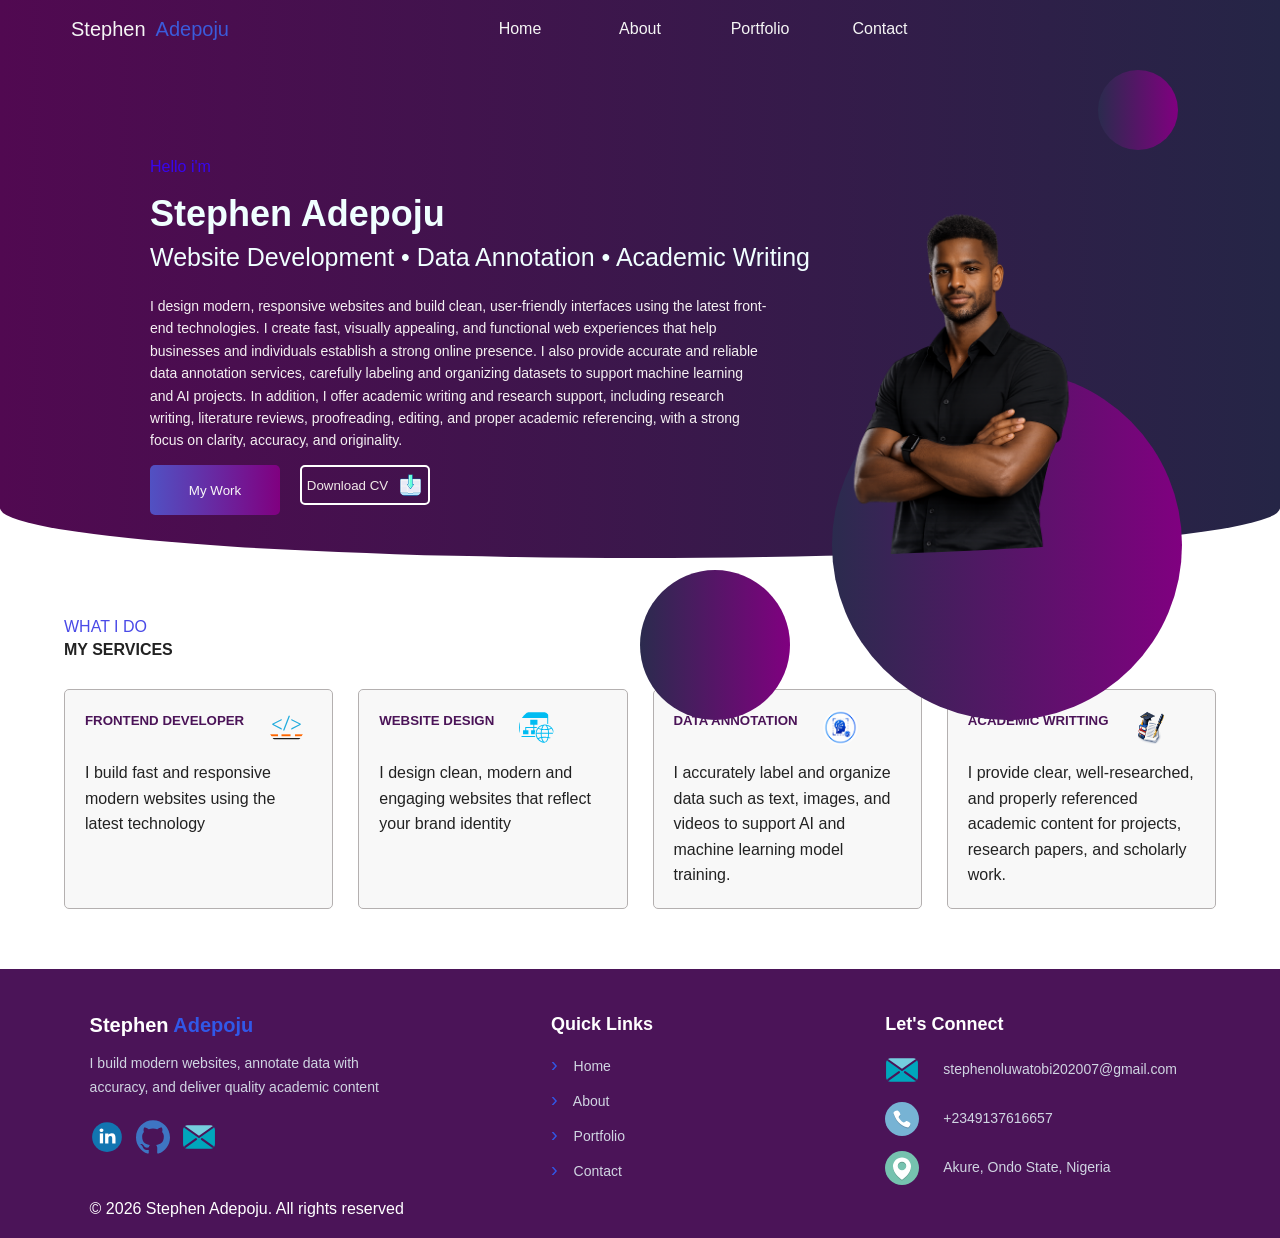
<file: Index.html>
<!DOCTYPE html>
<html lang="en">
    <link rel="stylesheet" href="style.css">
<head>
    <meta charset="UTF-8">
    <meta name="viewport" content="width=device-width, initial-scale=1.0">
    <title>Document</title>
</head>
<body>
    <!-- <HEADER></HEADER> -->
    <header class="header">
         <div class="container">
        <div class="name"> 
            Stephen <div class="name_1">Adepoju</div>
        </div>
       
        <div class="box">
            <a href="Index.html">  Home </a>
        </div>

        <div class="box">
           <a href="about.html"> About </a>
        </div>
        
        <div class="box">
           <a href="portfolio.html"> Portfolio </a>
        </div>
        
        <div class="box">
           <a href="contact.html"> Contact </a>
        </div>
        </div>
    </header>
    <!-- =====================
     BODY MIDDLE ONE
     ======================= -->
    <main>
    <div class="first_middle">
        <img class="blackman" src="blackman.png" alt="img">

       <div class="greetings">Hello i'm</div>

       <div class="name_2">Stephen Adepoju</div>

       <div class="job">Website Development &bull; Data Annotation &bull; Academic Writing</div></div>

       <div class="description">I design modern, responsive websites and build clean, user-friendly interfaces using
         the latest front-end technologies. I create fast, visually appealing, and functional web experiences that 
         help businesses and individuals establish a strong online presence. I also provide accurate and reliable data
          annotation services, carefully labeling and organizing datasets to support machine learning and AI projects. 
          In addition, I offer academic writing and research support, including research writing, literature reviews, 
          proofreading, editing, and proper academic referencing, with a strong focus on clarity, accuracy, and originality.</div>

       <button class="view_my_work"> <a href="portfolio.html"> My Work </a></button>

       <button class="cv_button">Download CV
        <img src="download2.svg" alt="#">
       </button>

       <div class="firstcircle"></div>
       <div class="secondcircle"></div>
       <div class="thirdcircle"></div>
    </div>


    <!-- =====================
     BODY MIDDLE TWO
     ====================== -->

    <div class="second_middle">
        <div class="second_middle_top">WHAT I DO</div>

        <div class="second_middle_top2">MY SERVICES</div>

        <div class="second_middle_top3">
            <div class="one">
            <h5 class="middle_div1">FRONTEND DEVELOPER <img src="coding.svg" alt="#"></h5>
            I build fast and responsive modern websites using the latest technology 
            </div>

            <div class="one">
                <h5 class="middle_div2">WEBSITE DESIGN <img src="website.svg" alt="#"></h5>
                I design clean, modern and engaging websites that reflect your brand identity
            </div>

            <div class="one">
                <h5>DATA ANNOTATION <img src="annotation.jpeg" alt="#"></h5>
                I accurately label and organize data such as text, images, and videos to support AI and machine learning model training.
            </div>

            <div class="one">
                <h5>ACADEMIC WRITTING <img src="writting.png" alt="#"></h5>
                I provide clear, well-researched, and properly referenced academic content for projects, research papers, and scholarly work.
            </div>
        </div>
    </div>
    </main>
    <!-- =======================
                 FOOTER
      =======================-->
    

    <footer class="footer">
        <div class="footer-container">
            
            <div class="footer-column">
                <h2>
                    Stephen <span>Adepoju</span>
                </h2>

                <p>I build modern websites, annotate data with accuracy, and deliver quality academic content</p>

                <div class="social-icons">
                    <a href="#" aria aria-label="Linkedin">
                        <!-- <i class="fa-brands fa-linkedin-in"></i> -->
                         <img src="linkedin.svg" alt="#">
                    </a>

                   <a href="#" aria-label="GitHub">
                        <!-- <i class="fa-brands fa-github"></i> -->
                         <img src="github.svg" alt="#">
                    </a>

                    <a href="#" aria-label="Email">
                        <!-- <i class="fa-solid fa-envelope"></i> -->
                         <img src="email.svg" alt="#">
                    </a>
                </div>
            </div>

            <!-- Quick links -->

            <div class="footer-column">
                <h3>Quick Links</h3>
                <ul>
                    <li>
                        <a href="Index.html">
                            <i class="fa-solid fa-chevron-right"></i>
                            Home
                        </a>
                    </li>
                    <li>
                        <a href="about.html">
                            <i class="fa-solid fa-chevron-right"></i>
                            About
                        </a>
                    </li>

                    <li>
                        <a href="portfolio.html">
                            <i class="fa-solid fa-chevron-right"></i>
                            Portfolio
                        </a>
                    </li>

                    <li>
                        <a href="contact.html">
                            <i class="fa-solid fa-chevron-right"></i>
                            Contact
                        </a>
                    </li>
                </ul>
            </div>


            <!-- Contact Information -->
             <div class="footer-column">
                <h3>Let's Connect</h3>
                <div class="contact-info">
                    <p>
                        <img src="email.svg" alt="#">
                        <i class="fa-solid fa-envelope"></i>
                        <span>stephenoluwatobi202007@gmail.com</span>
                    </p>

                    <p>
                        <img src="phone.svg" alt="#">
                        <i class="fa-solid fa-phone"></i>
                        <span>+2349137616657</span>
                    </p>

                    <p>
                        <img src="location.svg" alt="#">
                        <i class="fa-solid fa-location-dot"></i>
                        <span>Akure, Ondo State, Nigeria</span>
                    </p>
                </div>
             </div>
        </div>

        <!-- copyright -->
         <div class="footer-button">
            <p>
                &copy; 2026 Stephen Adepoju. All rights reserved
            </p>
         </div>
    </footer>
</body>
</html>
</file>
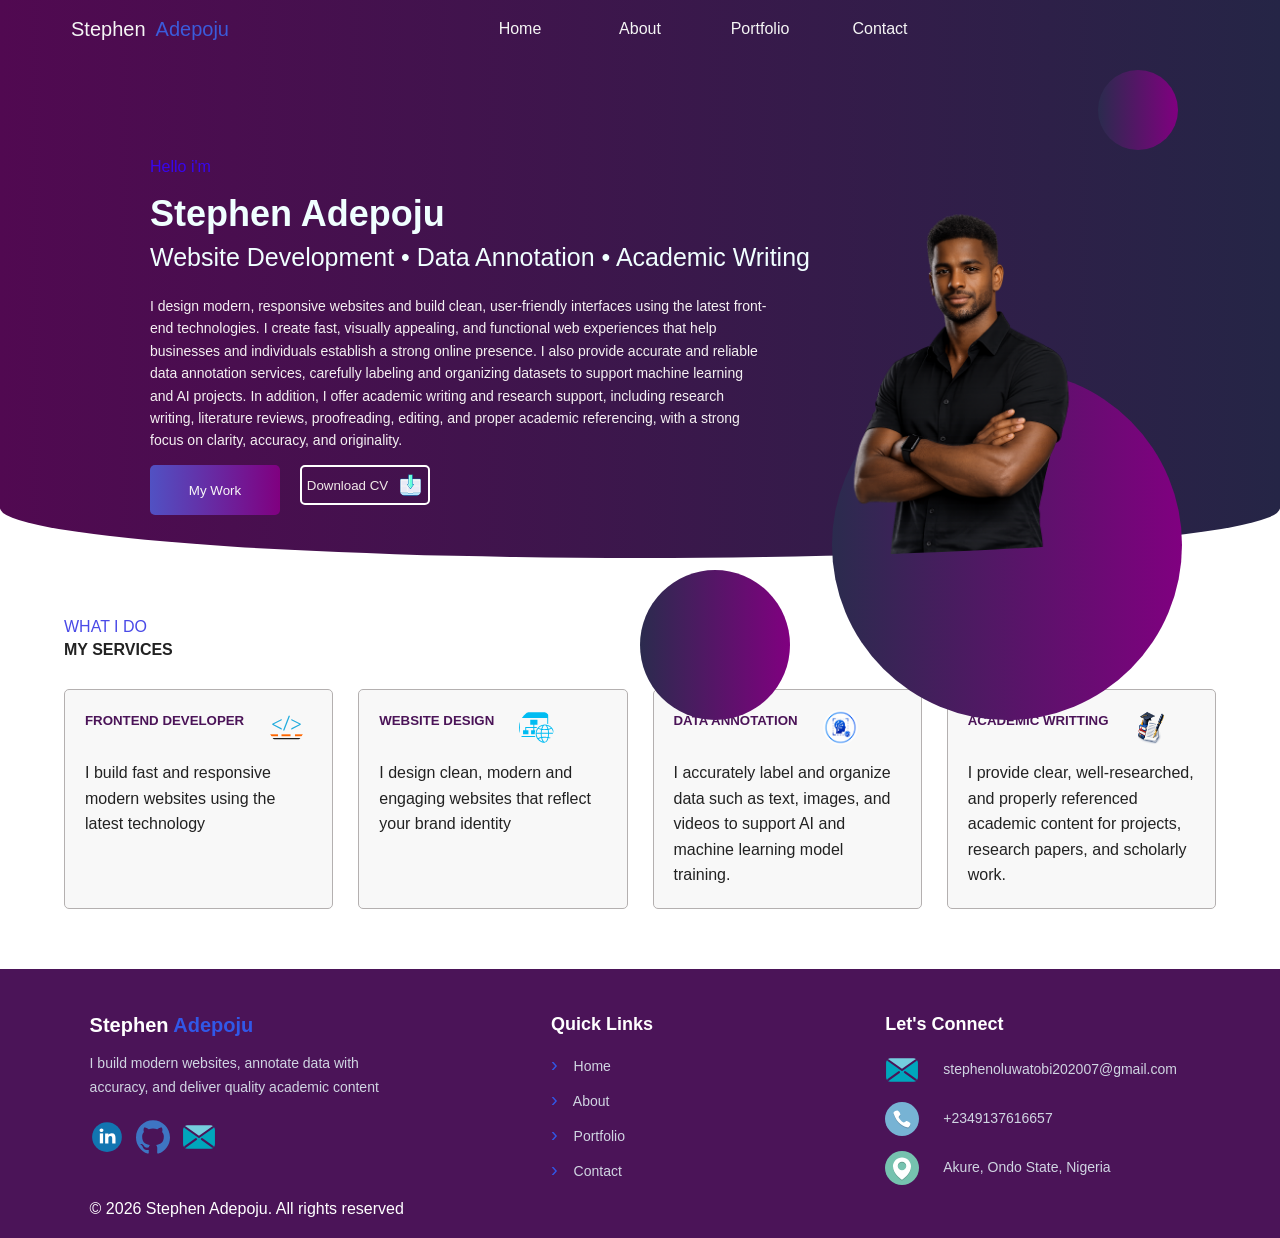
<file: index.html>
<!DOCTYPE html>
<html lang="en">
    <link rel="stylesheet" href="style.css">
<head>
    <meta charset="UTF-8">
    <meta name="viewport" content="width=device-width, initial-scale=1.0">
    <title>Document</title>
</head>
<body>
    <!-- <HEADER></HEADER> -->
    <header class="header">
         <div class="container">
        <div class="name"> 
            Stephen <div class="name_1">Adepoju</div>
        </div>
       
        <div class="box">
            <a href="Index.html">  Home </a>
        </div>

        <div class="box">
           <a href="about.html"> About </a>
        </div>
        
        <div class="box">
           <a href="portfolio.html"> Portfolio </a>
        </div>
        
        <div class="box">
           <a href="contact.html"> Contact </a>
        </div>
        </div>
    </header>
    <!-- =====================
     BODY MIDDLE ONE
     ======================= -->
    <main>
    <div class="first_middle">
        <img class="blackman" src="blackman.png" alt="img">

       <div class="greetings">Hello i'm</div>

       <div class="name_2">Stephen Adepoju</div>

       <div class="job">Website Development &bull; Data Annotation &bull; Academic Writing</div></div>

       <div class="description">I design modern, responsive websites and build clean, user-friendly interfaces using
         the latest front-end technologies. I create fast, visually appealing, and functional web experiences that 
         help businesses and individuals establish a strong online presence. I also provide accurate and reliable data
          annotation services, carefully labeling and organizing datasets to support machine learning and AI projects. 
          In addition, I offer academic writing and research support, including research writing, literature reviews, 
          proofreading, editing, and proper academic referencing, with a strong focus on clarity, accuracy, and originality.</div>

       <button class="view_my_work"> <a href="portfolio.html"> My Work </a></button>

       <button class="cv_button">Download CV
        <img src="download2.svg" alt="#">
       </button>

       <div class="firstcircle"></div>
       <div class="secondcircle"></div>
       <div class="thirdcircle"></div>
    </div>


    <!-- =====================
     BODY MIDDLE TWO
     ====================== -->

    <div class="second_middle">
        <div class="second_middle_top">WHAT I DO</div>

        <div class="second_middle_top2">MY SERVICES</div>

        <div class="second_middle_top3">
            <div class="one">
            <h5 class="middle_div1">FRONTEND DEVELOPER <img src="coding.svg" alt="#"></h5>
            I build fast and responsive modern websites using the latest technology 
            </div>

            <div class="one">
                <h5 class="middle_div2">WEBSITE DESIGN <img src="website.svg" alt="#"></h5>
                I design clean, modern and engaging websites that reflect your brand identity
            </div>

            <div class="one">
                <h5>DATA ANNOTATION <img src="annotation.jpeg" alt="#"></h5>
                I accurately label and organize data such as text, images, and videos to support AI and machine learning model training.
            </div>

            <div class="one">
                <h5>ACADEMIC WRITTING <img src="writting.png" alt="#"></h5>
                I provide clear, well-researched, and properly referenced academic content for projects, research papers, and scholarly work.
            </div>
        </div>
    </div>
    </main>
    <!-- =======================
                 FOOTER
      =======================-->
    

    <footer class="footer">
        <div class="footer-container">
            
            <div class="footer-column">
                <h2>
                    Stephen <span>Adepoju</span>
                </h2>

                <p>I build modern websites, annotate data with accuracy, and deliver quality academic content</p>

                <div class="social-icons">
                    <a href="#" aria aria-label="Linkedin">
                        <!-- <i class="fa-brands fa-linkedin-in"></i> -->
                         <img src="linkedin.svg" alt="#">
                    </a>

                   <a href="#" aria-label="GitHub">
                        <!-- <i class="fa-brands fa-github"></i> -->
                         <img src="github.svg" alt="#">
                    </a>

                    <a href="#" aria-label="Email">
                        <!-- <i class="fa-solid fa-envelope"></i> -->
                         <img src="email.svg" alt="#">
                    </a>
                </div>
            </div>

            <!-- Quick links -->

            <div class="footer-column">
                <h3>Quick Links</h3>
                <ul>
                    <li>
                        <a href="Index.html">
                            <i class="fa-solid fa-chevron-right"></i>
                            Home
                        </a>
                    </li>
                    <li>
                        <a href="about.html">
                            <i class="fa-solid fa-chevron-right"></i>
                            About
                        </a>
                    </li>

                    <li>
                        <a href="portfolio.html">
                            <i class="fa-solid fa-chevron-right"></i>
                            Portfolio
                        </a>
                    </li>

                    <li>
                        <a href="contact.html">
                            <i class="fa-solid fa-chevron-right"></i>
                            Contact
                        </a>
                    </li>
                </ul>
            </div>


            <!-- Contact Information -->
             <div class="footer-column">
                <h3>Let's Connect</h3>
                <div class="contact-info">
                    <p>
                        <img src="email.svg" alt="#">
                        <i class="fa-solid fa-envelope"></i>
                        <span>stephenoluwatobi202007@gmail.com</span>
                    </p>

                    <p>
                        <img src="phone.svg" alt="#">
                        <i class="fa-solid fa-phone"></i>
                        <span>+2349137616657</span>
                    </p>

                    <p>
                        <img src="location.svg" alt="#">
                        <i class="fa-solid fa-location-dot"></i>
                        <span>Akure, Ondo State, Nigeria</span>
                    </p>
                </div>
             </div>
        </div>

        <!-- copyright -->
         <div class="footer-button">
            <p>
                &copy; 2026 Stephen Adepoju. All rights reserved
            </p>
         </div>
    </footer>
</body>
</html>
</file>
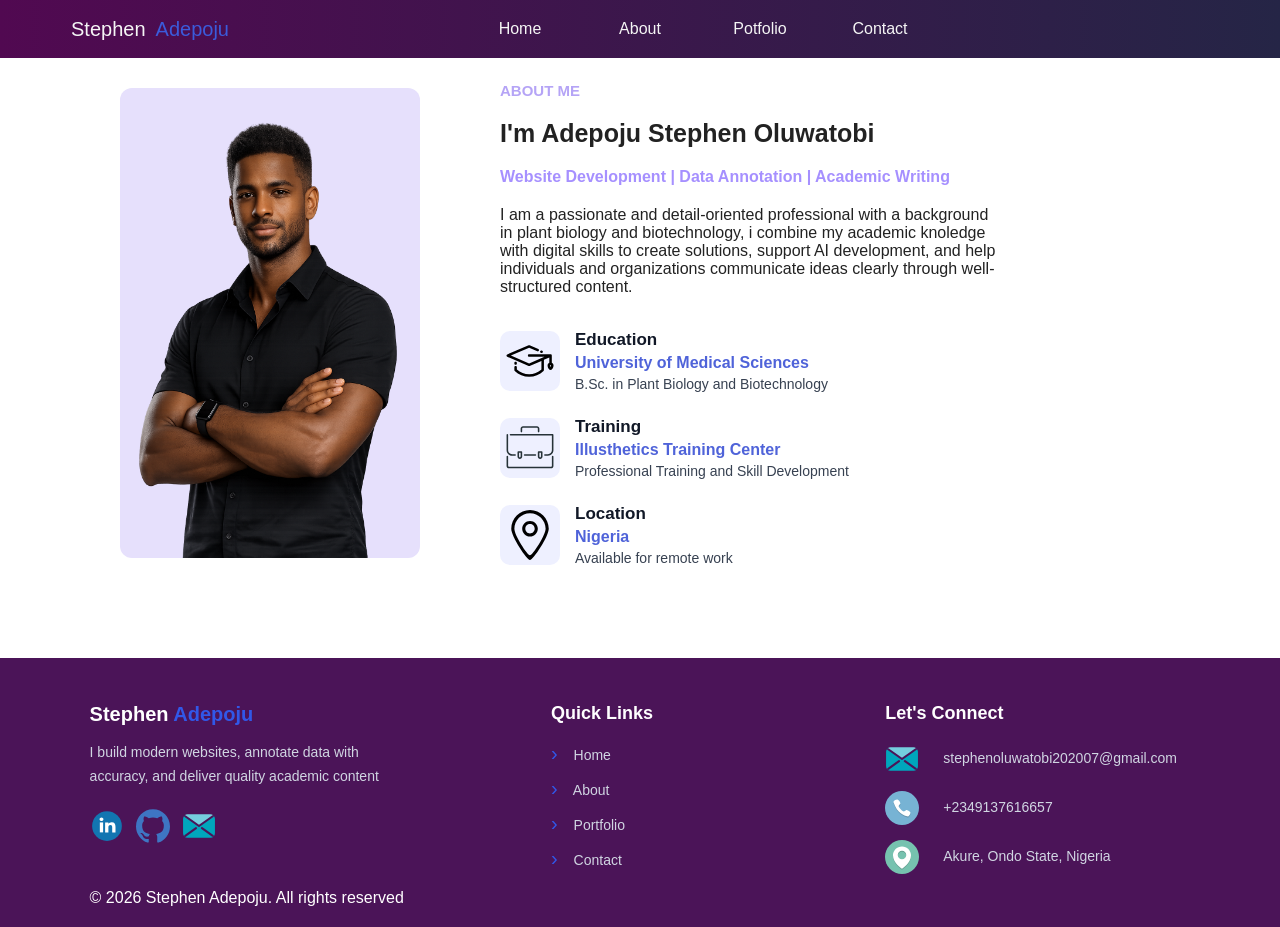
<file: about.html>
<!DOCTYPE html>
<html lang="en">
    <link rel="stylesheet" href="about.css">
<head>
    <meta charset="UTF-8">
    <meta name="viewport" content="width=device-width, initial-scale=1.0">
    <title>Document</title>
</head>
<body>
    <!-- <HEADER></HEADER> -->
    <header class="header">
         <div class="container">
        <div class="name"> 
            Stephen <div class="name_1">Adepoju</div>
        </div>
       
        <div class="box">
          <a href="Index.html">  Home </a>
        </div>
        <div class="box">
           <a href="about.html"> About </a>
        </div>
        <!-- <div class="box">
           <a href=""> Services </a>
        </div> -->
        <div class="box">
           <a href="portfolio.html"> Potfolio </a>
        </div>
        <!-- <div class="box">
           <a href=""> Testimonies </a>
        </div> -->
        <div class="box">
           <a href="contact.html"> Contact </a>
        </div>
        </div>
    </header>
    <!-- Main -->
     <main>
    <div class="cover">
        <img class="aboutimg" src="blackman.png" alt="img">
    </div>

    <div class="about_description">
        <span class="about_topic">ABOUT ME</span>
        <span class="about_name">I'm Adepoju Stephen Oluwatobi</span>
        <span class="about_job"> Website Development &#124 Data Annotation &#124 Academic Writing</span>
        <span class="about_words">I am a passionate and detail-oriented professional with a background in plant biology and biotechnology,
             i combine my academic knoledge with digital skills to create solutions, support AI development, and help 
             individuals and organizations communicate ideas clearly through well-structured content.</span>
    </div>

    <div class="about-info">
    <!--Education-->
    <div class="info-item">
        <div class="info-icon">
        <img src="education.svg" alt="">
        </div>
        <div class="info-text">
            <h3>Education</h3>
            <h4>University of Medical Sciences</h4>
            <p>B.Sc. in Plant Biology and Biotechnology</p>
        </div>
    </div>

    <!--Training-->
    <div class="info-item">
        <div class="info-icon">
            <img src="training.svg" alt="#">
        </div>
        <div class="info-text">
            <h3>Training</h3>
            <h4>Illusthetics Training Center</h4>
            <p>Professional Training and Skill Development</p>
        </div>
    </div>

    <!--Location-->
    <div class="info-item">
        <div class="info-icon">
            <img src="location1.svg" alt="#">
        </div>
        <div class="info-text">
            <h3>Location</h3>
            <h4>Nigeria</h4>
            <p>Available for remote work</p>
        </div>
    </div>

    </div>

    </main>


<!-- ======================================
                    FOOTER
 ======================================= -->

     <footer class="footer">
        <div class="footer-container">
            <div class="footer-column">
                <h2>
                    Stephen <span>Adepoju</span>
                </h2>

                <p>I build modern websites, annotate data with accuracy, and deliver quality academic content</p>

                <div class="social-icons">
                    <a href="#" aria aria-label="Linkedin">
                        <!-- <i class="fa-brands fa-linkedin-in"></i> -->
                         <img src="linkedin.svg" alt="#">
                    </a>

                   <a href="#" aria-label="GitHub">
                        <!-- <i class="fa-brands fa-github"></i> -->
                         <img src="github.svg" alt="#">
                    </a>

                    <a href="#" aria-label="Email">
                        <!-- <i class="fa-solid fa-envelope"></i> -->
                         <img src="email.svg" alt="#">
                    </a>
                </div>
            </div>

            <!-- Quick links -->

            <div class="footer-column">
                <h3>Quick Links</h3>
                <ul>
                    <li>
                        <a href="Index.html">
                            <i class="fa-solid fa-chevron-right"></i>
                            Home
                        </a>
                    </li>
                    <li>
                        <a href="about.html">
                            <i class="fa-solid fa-chevron-right"></i>
                            About
                        </a>
                    </li>

                    <li>
                        <a href="portfolio.html">
                            <i class="fa-solid fa-chevron-right"></i>
                            Portfolio
                        </a>
                    </li>

                    <li>
                        <a href="contact.html">
                            <i class="fa-solid fa-chevron-right"></i>
                            Contact
                        </a>
                    </li>
                </ul>
            </div>


            <!-- Contact Information -->
             <div class="footer-column">
                <h3>Let's Connect</h3>
                <div class="contact-info">
                    <p>
                        <img src="email.svg" alt="#">
                        <i class="fa-solid fa-envelope"></i>
                        <span>stephenoluwatobi202007@gmail.com</span>
                    </p>

                    <p>
                        <img src="phone.svg" alt="#">
                        <i class="fa-solid fa-phone"></i>
                        <span>+2349137616657</span>
                    </p>

                    <p>
                        <img src="location.svg" alt="#">
                        <i class="fa-solid fa-location-dot"></i>
                        <span>Akure, Ondo State, Nigeria</span>
                    </p>
                </div>
             </div>
        </div>

        <!-- copyright -->
         <div class="footer-button">
            <p>
                &copy; 2026 Stephen Adepoju. All rights reserved
            </p>
         </div>
    </footer>
    
</body>
</html>
</file>
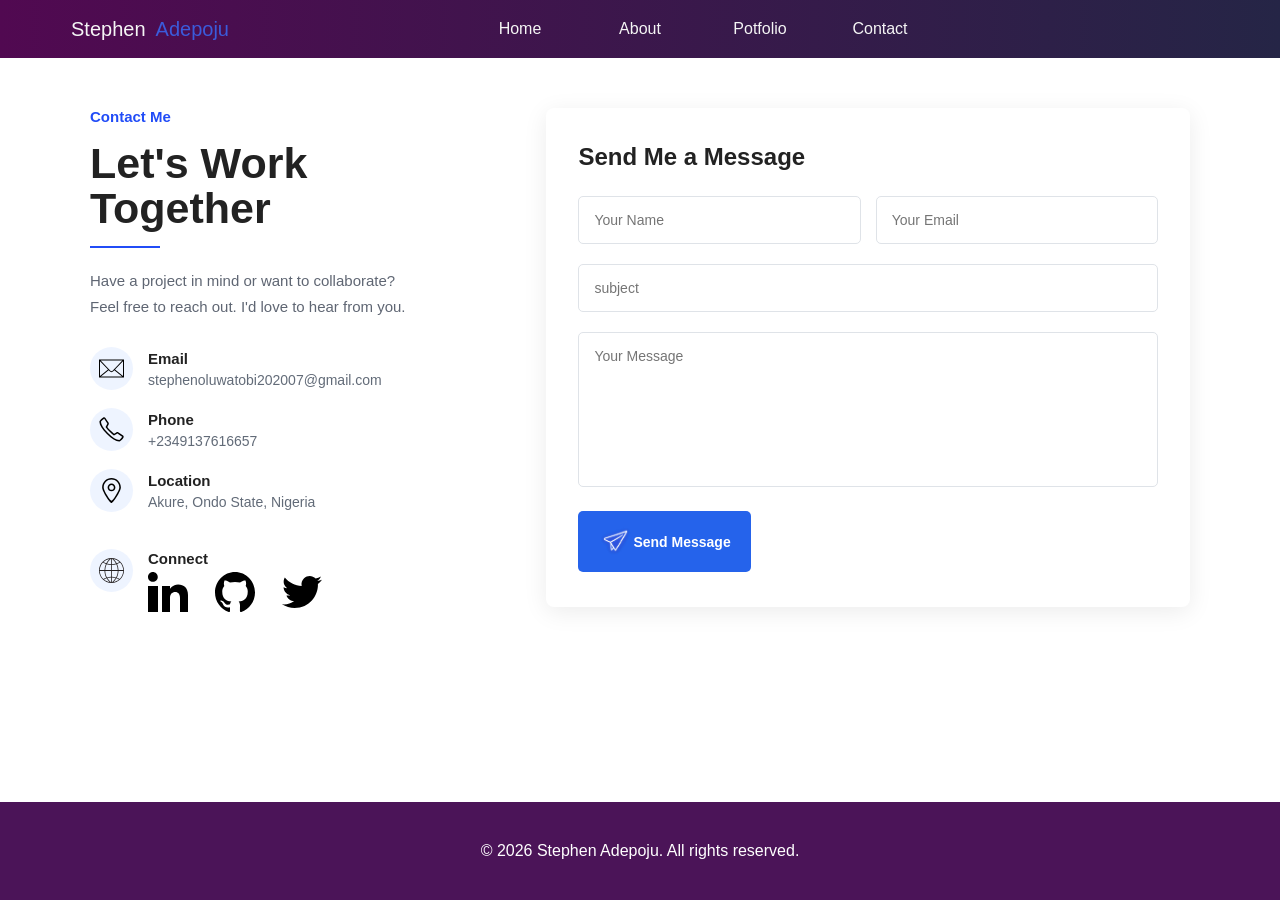
<file: contact.html>
<!DOCTYPE html>
<html lang="en">
    <link rel="stylesheet" href="contact.css">
<head>
    <meta charset="UTF-8">
    <meta name="viewport" content="width=device-width, initial-scale=1.0">
    <title>Document</title>
</head>
<body>
    <header class="header">
         <div class="container">
        <div class="name"> 
            Stephen <div class="name_1">Adepoju</div>
        </div>
       
        <div class="box">
            <a href="Index.html">  Home </a>
        </div>
        <div class="box">
           <a href="about.html"> About </a>
        </div>
        <!-- <div class="box">
           <a href=""> Services </a>
        </div> -->
        <div class="box">
           <a href=""> Potfolio </a>
        </div>
        <!-- <div class="box">
           <a href=""> Testimonies </a>
        </div> -->
        <div class="box">
           <a href=""> Contact </a>
        </div>
        </div>
        </header>

        <!-- BODY -->

        <main>
           
             <section class="contact_me_imformation">
                <!-- left hand side -->
                <div class="contact_info">
                    <span class="contact_title">Contact Me</span>
                    <h1>Let's Work <br>Together</h1>
                    <div class="small_line"></div>
                    <p class="description"> Have a project in mind or want to collaborate?<br>
            Feel free to reach out. I'd love to hear from you.</p>

                    <div class="contact_info_item">
                        <div class="contact_icon">
                            <img src="email1.svg" alt="">
                        </div>
                        <div>
                            <h3>Email</h3>
                            <p>stephenoluwatobi202007@gmail.com</p>
                        </div>
                    </div>

                    <div class="contact_info_item">
                        <div class="contact_icon">
                            <img src="phone2.svg" alt="">
                        </div>
                        <div>
                            <h3>Phone</h3>
                            <p>+2349137616657</p>
                        </div>
                    </div>

                    <div class="contact_info_item">
                        <div class="contact_icon">
                            <img src="location1.svg" alt="">
                        </div>
                        <div>
                            <h3>Location</h3>
                            <p>Akure, Ondo State, Nigeria</p>
                        </div>
                    </div>

                    <div class="contact_info_item">
                        <div class="contact_icon">
                            <img src="globe1.svg" alt="">
                        </div>
                        <div class="connect">
                            <h3>Connect</h3>
                            <div class="contact_socials">
                                <a href="#">
                                    <img src="linkedin1.svg" alt="">
                                </a>
                                <a href="#">
                                    <img src="github1.svg" alt="">
                                </a>
                                <a href="#">
                                    <img src="twitter1.svg" alt="">
                                </a>
                            </div>
                        </div>
                    </div>
                </div>

                <!-- Right hand side -->

                <div class="contact_form_container">
                    <h2>Send Me a Message</h2>

                    <form class="contact_form">
                        <div class="input_row"> 
                            <input type="text" placeholder="Your Name" required>
                            <input type="email" placeholder="Your Email" required>
                        </div>

                        <input type="text" placeholder="subject" required>

                        <textarea placeholder="Your Message" required></textarea>

                        <button type="submit"> <img src="send.png" alt="">
                            Send Message
                        </button>
                    </form>
                </div>
             </section>
        </main>

        <!-- FOOTER -->

        <footer class="contact_footer">
            <p>
                &copy; 2026 Stephen Adepoju. All rights reserved.
            </p>
        </footer>
    
</body>
</html>
</file>
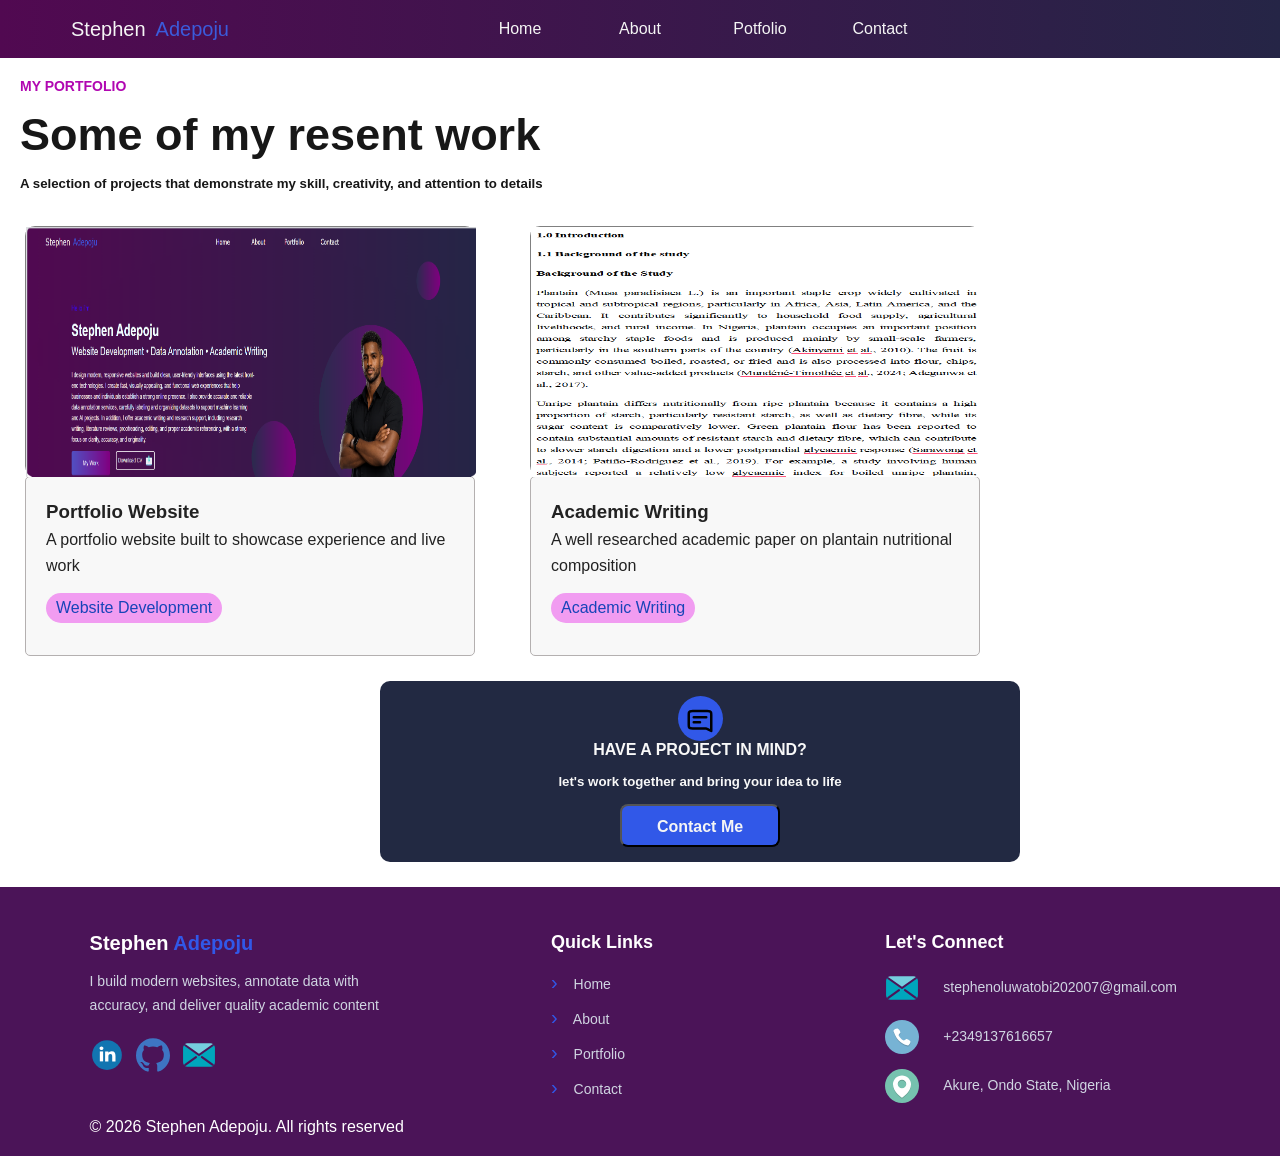
<file: portfolio.html>
<!DOCTYPE html>
<html lang="en">
    <link rel="stylesheet" href="portfolio.css">
<head>
    <meta charset="UTF-8">
    <meta name="viewport" content="width=device-width, initial-scale=1.0">
    <title>Document</title>
</head>
<body>
     <header class="header">
         <div class="container">
        <div class="name"> 
            Stephen <div class="name_1">Adepoju</div>
        </div>
       
        <div class="box">
            <a href="Index.html">  Home </a>
        </div>
        <div class="box">
           <a href="about.html"> About </a>
        </div>
        <!-- <div class="box">
           <a href=""> Services </a>
        </div> -->
        <div class="box">
           <a href="portfolio.html"> Potfolio </a>
        </div>
        <!-- <div class="box">
           <a href=""> Testimonies </a>
        </div> -->
        <div class="box">
           <a href="contact.html"> Contact </a>
        </div>
        </div>
        </header>

        <!-- main -->

        <main>
            <div class="portfolio-middle1">
                <h3 class="portfolio-title">MY PORTFOLIO</h3>
                <H4 class="portfolio-h4">Some of my resent work</H4>
                <h5>A selection of projects that demonstrate my skill, creativity, and attention to details</h5>
            </div>

            <div class="portfolio-middle2"> 

                <div class="middle-item1">
                    <div class="portfolio-image1">
                        <img src="portfolio-website.png" alt="">
                    </div>
                    <div class="portfolio-text">
                    <h3>Portfolio Website</h3>
                    <p>A portfolio website built to showcase experience and live work</p>
                    <span class="identifier">Website Development</span>
                    </div>
                </div>

                 <div class="middle-item1">
                    <div class="portfolio-image1">
                        <img src="academic-writing.png" alt="">
                    </div>
                    <div class="portfolio-text">
                        <h3>Academic Writing</h3>
                        <p>A well researched academic paper on plantain nutritional composition</p>
                        <span class="identifier">Academic Writing</span>
                    </div>
                </div>
            </div>

            <div class="portfolio-middle3">
                <span class="middle3">
                    <img src="message.svg" alt="#">
                </span>
                <h4>HAVE A PROJECT IN MIND?</h4>
                <h5>let's work together and bring your idea to life</h5>
               <button class="portfolio-button1"> <a href="contact.html">Contact Me</a> </button>

            </div>

        </main>

    <!-- FOOTER -->
    <!-- <footer class="footer">
        <div class="footer1">let's build something great together</div>
        <div class="footer2">Website Development &bull; Data Annotation &bull; Academic Writting</div>
        <div class="footer_social">
            <a href="#">Email</a>
            <span>|</span>
            <a href="#">LinkedIn</a>
            <span>|</span>
            <a href="#">GitHub</a>
        </div>
        <p class="footer4">&copy; 2026 Stephen Adepoju. All Rights Reserved.</p>
    </footer> -->

    <footer class="footer">
        <div class="footer-container">
            <div class="footer-column">
                <h2>
                    Stephen <span>Adepoju</span>
                </h2>

                <p>I build modern websites, annotate data with accuracy, and deliver quality academic content</p>

                <div class="social-icons">
                    <a href="#" aria aria-label="Linkedin">
                        <!-- <i class="fa-brands fa-linkedin-in"></i> -->
                         <img src="linkedin.svg" alt="#">
                    </a>

                   <a href="#" aria-label="GitHub">
                        <!-- <i class="fa-brands fa-github"></i> -->
                         <img src="github.svg" alt="#">
                    </a>

                    <a href="#" aria-label="Email">
                        <!-- <i class="fa-solid fa-envelope"></i> -->
                         <img src="email.svg" alt="#">
                    </a>
                </div>
            </div>

            <!-- Quick links -->

            <div class="footer-column">
                <h3>Quick Links</h3>
                <ul>
                    <li>
                        <a href="Index.html">
                            <i class="fa-solid fa-chevron-right"></i>
                            Home
                        </a>
                    </li>
                    <li>
                        <a href="about.html">
                            <i class="fa-solid fa-chevron-right"></i>
                            About
                        </a>
                    </li>

                    <li>
                        <a href="portfolio.html">
                            <i class="fa-solid fa-chevron-right"></i>
                            Portfolio
                        </a>
                    </li>

                    <li>
                        <a href="contact.html">
                            <i class="fa-solid fa-chevron-right"></i>
                            Contact
                        </a>
                    </li>
                </ul>
            </div>


            <!-- Contact Information -->
             <div class="footer-column">
                <h3>Let's Connect</h3>
                <div class="contact-info">
                    <p>
                        <img src="email.svg" alt="#">
                        <i class="fa-solid fa-envelope"></i>
                        <span>stephenoluwatobi202007@gmail.com</span>
                    </p>

                    <p>
                        <img src="phone.svg" alt="#">
                        <i class="fa-solid fa-phone"></i>
                        <span>+2349137616657</span>
                    </p>

                    <p>
                        <img src="location.svg" alt="#">
                        <i class="fa-solid fa-location-dot"></i>
                        <span>Akure, Ondo State, Nigeria</span>
                    </p>
                </div>
             </div>
        </div>

        <!-- copyright -->
         <div class="footer-button">
            <p>
                &copy; 2026 Stephen Adepoju. All rights reserved
            </p>
         </div>
    </footer>
</body>
</html>
</file>
<file: style.css>
/* =========================
   GENERAL RESET
========================= */

* {
    box-sizing: border-box;
    margin: 0;
    padding: 0;
}

html,
body {
    width: 100%;
    min-height: 100%;
}

body {
    font-family: 'Lato', sans-serif;
    overflow-x: hidden;
    color: #222;
}


/* =========================
   HEADER
========================= */

.header {
    width: 100%;
    height: 58px;
}

.container {
    width: 100%;
    height: 58px;
    display: flex;
    align-items: center;
    gap: 20px;
    color: whitesmoke;
    background: linear-gradient(
        to right,
        rgb(81, 9, 81),
        rgb(37, 37, 70)
    );
}

.name {
    width: 180px;
    margin-left: 60px;
    font-size: 20px;
    display: flex;
    align-items: center;
    justify-content: center;
    font-family: Verdana, Tahoma, sans-serif;
}

.name_1 {
    color: #3B5BDB;
    margin-left: 10px;
    font-size: 20px;
}

.box {
    position: relative;
    width: 100px;
    height: 30px;
    display: flex;
    align-items: center;
    justify-content: center;
    margin-left: auto;
    left: -350px;
    font-family: Verdana, Tahoma, sans-serif;
    border-radius: 5px;
}

.box + .box {
    margin-left: 0;
}
.box a{
    color: whitesmoke;
    text-decoration: none;
}.box :hover{
    cursor: pointer;
    color: #1744b8;
}


/* =========================
   BODY MIDDLE ONE
========================= */

.first_middle {
    position: relative;
    width: 100%;
    min-height: 500px;
    overflow: hidden;
    background: linear-gradient(
        to right,
        rgb(81, 9, 81),
        rgb(37, 37, 70)
    );
    border-bottom-left-radius: 50% 50px;
    border-bottom-right-radius: 50% 50px;
}


/* Profile image */

.blackman {
    position: absolute;
    width: 250px;
    height: 370px;
    object-fit: cover;
    right: 15%;
    bottom: 0;
    border-bottom-right-radius: 50% 20px;
    z-index: 2;
}


/* text */

.greetings {
    position: absolute;
    left: 150px;
    top: 100px;
    color: rgb(56, 6, 238);
}

.name_2 {
    position: absolute;
    left: 150px;
    top: 135px;
    font-size: 36px;
    color: azure;
    font-weight: bold;
}

.job {
    position: absolute;
    left: 150px;
    top: 185px;
    width: 670px;
    font-size: 25px;
    color: azure;
   
}

.description {
    position: absolute;
    left: 150px;
    top: 295px;
    width: 620px;
    font-size: 14px;
    line-height: 1.6;
    font-family: 'Lato', sans-serif;
    color: rgba(250, 247, 247, 0.973);
}


/* Buttons */

.view_my_work {
    position: absolute;
    left: 150px;
    top: 465px;
    width: 130px;
    height: 50px;
    color: rgb(241, 233, 233);
    background: linear-gradient(
        to right,
        rgb(81, 81, 195),
        purple
    );
    border: none;
    border-radius: 5px;
    cursor: pointer;
}

.view_my_work a{
    color: #F8F8F8;
    text-decoration: none;
}

.view_my_work:hover {
    background: #5274d0;
}

.cv_button {
    position: absolute;
    left: 300px;
    top: 465px;
    width: 130px;
    height: 40px;
    color: rgb(241, 233, 233);
    background-color: transparent;
    border: 2px solid white;
    border-radius: 5px;
    margin-bottom: 35px;
    cursor: pointer;


    display: flex;
    align-items: center;      /* Vertically centers them */
    justify-content: center;  /* Centers everything inside */
    gap: 10px; 
}

.cv_button img{
    height: 25px;
    width: 25px;
    /* background: whitesmoke; */
    /* padding-top: 5px; */
    border-radius: 50%;
    

    display: flex;
    align-items: center;
    justify-content: center;
}


/* Decorative circles */

.firstcircle {
    position: absolute;
    width: 350px;
    height: 350px;
    left: 65%;
    /* bottom: -170px; */
    bottom: 180px;
    border-radius: 50%;
    background: linear-gradient(
        to right,
        rgb(43, 43, 78),
        purple
    );
    z-index: 1;
}

.secondcircle {
    position: absolute;
    width: 80px;
    height: 80px;
    right: 8%;
    top: 70px;
    border-radius: 50%;
    background: linear-gradient(
        to right,
        rgb(43, 43, 78),
        purple
    );
}

.thirdcircle {
    position: absolute;
    width: 150px;
    height: 150px;
    left: 50%;
    bottom: 180px;
    border-radius: 50%;
    background: linear-gradient(
        to right,
        rgb(43, 43, 78),
        purple
    );
}


/* =========================
   BODY MIDDLE TWO
========================= */

.second_middle {
    width: 90%;
    max-width: 1400px;
    margin: 0 auto;
    padding: 60px 0;
}


/* Section headings */

.second_middle_top {
    color: rgb(74, 74, 231);
    font-family: Impact, Haettenschweiler, 'Arial Narrow Bold', sans-serif;
    font-weight: normal;
    margin-bottom: 5px;
}

.second_middle_top2 {
    font-weight: bold;
    margin-bottom: 30px;
}


/* Service cards */

.second_middle_top3 {
    width: 100%;
    display: grid;
    grid-template-columns: repeat(4, 1fr);
    gap: 25px;
}

.one{
    position: static;
    width: 100%;
    min-height: 180px;
    padding: 20px;
    border: 1px solid rgb(180, 176, 176);
    border-radius: 5px;
    background-color: #F8F8F8;
    line-height: 1.6;
    
}

.one h5{
    margin-bottom: 15px;
    color: #4B1458;
    display: flex;
    align-items: left;
    justify-content: left;
    gap: 25px;
}

.one h5 img{
    height: 35px;
    width: 35px;
    display: flex;
    align-items: left;
    justify-content: left;
    border-radius: 50%;
}


/* =========================
   FOOTER
========================= */



.footer {
    background: #4B1458;
    color: white;
    padding: 45px 7% 20px;
}

.footer-container {
    max-width: 1200px;
    margin: auto;
    display: grid;
    grid-template-columns: 1.5fr 1fr 1.2fr;
    gap: 80px;
}

.footer-column h2 {
    font-size: 20px;
    margin-bottom: 15px;
}

.footer-column h2 span {
    color: #3158e8;
}

.footer-column h3 {
    font-size: 18px;
    margin-bottom: 18px;
}

.footer-column p {
    color: #d0d5e2;
    line-height: 1.7;
    font-size: 14px;
    max-width: 320px;
}

.footer-column ul {
    list-style: none;
    padding: 0;
    margin: 0;
}

.footer-column ul li {
    margin-bottom: 12px;
}

.footer-column ul li a {
    color: #d0d5e2;
    text-decoration: none;
    font-size: 14px;
}

.footer-column ul li a::before {
    content: "›";
    color: #3158e8;
    font-size: 20px;
    margin-right: 12px;
}

.footer-column ul li a:hover {
    color: #3158e8;
}

.social-icons {
    display: flex;
    gap: 12px;
    margin-top: 20px;
}

.social-icons a {
    width: 34px;
    height: 34px;
    display: flex;
    align-items: center;
    justify-content: center;
    /* background: #1744b8; */
    color: white;
    border-radius: 50%;
    text-decoration: none;
    font-size: 14px;
    font-weight: bold;
}

.social-icons a img{
     width: 34px;
    height: 34px;
}

.social-icons a:hover {
    background: #3158e8;
}

.contact-info p {
    display: flex;
    align-items: center;
    gap: 12px;
    margin-bottom: 15px;
    color: #3158e8;
}

.contact-info img{
    width: 34px;
    height: 34px;
}

.contact-info span {
    color: #d0d5e2;
}

.footer-bottom {
    border-top: 1px solid #18284b;
    margin-top: 35px;
    padding-top: 20px;
    text-align: center;
}

.footer-bottom p {
    max-width: none;
    margin: 0;
    color: #c1c7d4;
    font-size: 13px;
}
</file>
<file: about.css>
*{
    box-sizing: border-box;
    margin: 0;
    padding: 0;
}
html,body{
    width: 100%;
    min-height: 100vh;
}
body {
    /* min-height: 100vh; */
    /* margin: 0; */
    /* display: flex; */
    /* flex-direction: column; */
    font-family: 'Lato', sans-serif;
    overflow-x: hidden;
    color: #222;
}
main{
    flex: 1;
    /* background-color: red; */
    height: 600px;
}

/* =========================
   HEADER
========================= */

.header {
    width: 100%;
    height: 58px;
}

.container {
    width: 100%;
    height: 58px;
    display: flex;
    align-items: center;
    gap: 20px;
    color: whitesmoke;
    background: linear-gradient(
        to right,
        rgb(81, 9, 81),
        rgb(37, 37, 70)
    );
}

.name {
    width: 180px;
    margin-left: 60px;
    font-size: 20px;
    display: flex;
    align-items: center;
    justify-content: center;
    font-family: Verdana, Tahoma, sans-serif;
}

.name_1 {
    color: #3B5BDB;
    margin-left: 10px;
    font-size: 20px;
}

.box {
    position: relative;
    width: 100px;
    height: 30px;
    display: flex;
    align-items: center;
    justify-content: center;
    margin-left: auto;
    left: -350px;
    font-family: Verdana, Tahoma, sans-serif;
    border-radius: 5px;
}

.box + .box {
    margin-left: 0;
}
.box a{
    color: whitesmoke;
    text-decoration: none;
}
.box :hover{
    cursor: pointer;
    color: #1744b8;
}

.cover .aboutimg{
    position: relative;
    width: 300px;
    height: 470px;
   left: 120px;
   background-color: rgb(230, 224, 252);
   top: 30px;
   border-radius: 12px;
   /* flex: 1; */
}
.about_description{
    position: relative;
    /* background-color: aqua; */
    left: 500px;
    top: -450px;
    width: 500px;
}
.about_topic{
    display: block;
    padding-bottom: 20px;
    font-size: 15px;
    color: rgb(181, 164, 246);
    font-weight: bold;
}
.about_name{
    display: block;
    padding-bottom: 20px;
    font-weight: bold;
    font-size: 25px;
    font-family: 'poppins', sans-serif;
}
.about_job{
    display: block;
    padding-bottom: 20px;
    font-weight: bold;
    font-family: 'poppins', sans-serif;
    color: rgb(166, 144, 255);
}
.about_word{
    display: block;
    padding-bottom: 20px;
    font-family: 'poppins', sans-serif;
}

/* job information */
.about-info{
    position: absolute;
    left: 500px;
    top: 300px;
    margin-top: 30px;
    display: flex;
    flex-direction: column;
    gap: 25px;
    /* background-color: red; */
}

.info-item{
    display: flex;
    align-items: center;
    gap: 15px;
}

.info-icon{
    width: 60px;
    height: 60px;
    background: #eef0ff;
    border-radius: 10px;
    display: flex;
    align-items: center;
    justify-content: center;
    font-size: 28px;
    flex-shrink: 0;
}

.info-icon img{
    width: 50px;
    height: 50px;
}

.info-text h3{
    margin: 0 0 4px;
    font-size: 17px;
    color: #111827;
}

.info-text h4{
    margin: 0 0 4px;
    font-size: 16px;
    color: #4f63d9;
    font-weight: 600;
}

.info-text p {
    margin: 0;
    font-size: 14px;
    color: #374151;
}

.footer {
    width: 100%;
    background: #4B1458;
    color: white;
    padding: 45px 7% 20px;
    /* margin-top: 50px; */
}

.footer-container {
    max-width: 1200px;
    margin: auto;
    display: grid;
    grid-template-columns: 1.5fr 1fr 1.2fr;
    gap: 80px;
}

.footer-column h2 {
    font-size: 20px;
    margin-bottom: 15px;
}

.footer-column h2 span {
    color: #3158e8;
}

.footer-column h3 {
    font-size: 18px;
    margin-bottom: 18px;
}

.footer-column p {
    color: #d0d5e2;
    line-height: 1.7;
    font-size: 14px;
    max-width: 320px;
}

.footer-column ul {
    list-style: none;
    padding: 0;
    margin: 0;
}

.footer-column ul li {
    margin-bottom: 12px;
}

.footer-column ul li a {
    color: #d0d5e2;
    text-decoration: none;
    font-size: 14px;
}

.footer-column ul li a::before {
    content: "›";
    color: #3158e8;
    font-size: 20px;
    margin-right: 12px;
}

.footer-column ul li a:hover {
    color: #3158e8;
}

.social-icons {
    display: flex;
    gap: 12px;
    margin-top: 20px;
}

.social-icons a {
    width: 34px;
    height: 34px;
    display: flex;
    align-items: center;
    justify-content: center;
    /* background: #1744b8; */
    color: white;
    border-radius: 50%;
    text-decoration: none;
    font-size: 14px;
    font-weight: bold;
}

.social-icons a img{
     width: 34px;
    height: 34px;
}

.social-icons a:hover {
    background: #3158e8;
}

.contact-info p {
    display: flex;
    align-items: center;
    gap: 12px;
    margin-bottom: 15px;
    color: #3158e8;
}

.contact-info img{
    width: 34px;
    height: 34px;
}

.contact-info span {
    color: #d0d5e2;
}

.footer-bottom {
    border-top: 1px solid #18284b;
    margin-top: 35px;
    padding-top: 20px;
    text-align: center;
}

.footer-bottom p {
    max-width: none;
    margin: 0;
    color: #c1c7d4;
    font-size: 13px;
}
</file>
<file: contact.css>
* {
    box-sizing: border-box;
    margin: 0;
    padding: 0;
}

html,
body {
    width: 100%;
    min-height: 100%;
}

body {
    min-height: 100vh;
    display: flex;
    flex-direction: column;
    font-family: 'Lato', sans-serif;
    overflow-x: hidden;
    color: #222;
}

main{
    flex: 1;
    padding-bottom: 25px;
}

/* =========================
   HEADER
========================= */

.header {
    width: 100%;
    height: 58px;
}

.container {
    width: 100%;
    height: 58px;
    display: flex;
    align-items: center;
    gap: 20px;
    color: whitesmoke;
    background: linear-gradient(
        to right,
        rgb(81, 9, 81),
        rgb(37, 37, 70)
    );
}

.name {
    width: 180px;
    margin-left: 60px;
    font-size: 20px;
    display: flex;
    align-items: center;
    justify-content: center;
    font-family: Verdana, Tahoma, sans-serif;
}

.name_1 {
    color: #3B5BDB;
    margin-left: 10px;
    font-size: 20px;
}

.box {
    position: relative;
    width: 100px;
    height: 30px;
    display: flex;
    align-items: center;
    justify-content: center;
    margin-left: auto;
    left: -350px;
    font-family: Verdana, Tahoma, sans-serif;
    border-radius: 5px;
}

.box + .box {
    margin-left: 0;
}
.box a{
    color: whitesmoke;
    text-decoration: none;
}

.box :hover{
    cursor: pointer;
    color: #1744b8;
}

/* Body */

.contact_me_imformation{
    width: 90%;
    max-width: 1100px;
    display: flex;
    gap: 70px;
    align-items: flex-start;
    margin: 50px auto;
}
.contact_info{
    flex: 1;
}

.contact_title{
    color: #214cf7;
    font-size: 15px;
    font-weight: 700;
}

.contact_info h1{
    font-size: 43px;
    margin-top: 15px;
    font-weight: 700;
    line-height: 1.05;
}

.small_line{
    width: 70px;
    height: 2px;
    background: #214cf7;
    margin-top: 15px;
}

.contact_info p{
    font-size: 15px;
}

.contact_info h1 span{
    color: #2563eb
}

.description{
    color: #5f6673;
    font-size: 15px;
    line-height: 1.7;
    margin-bottom: 28px;
    margin-top: 20px;
}

/* Contact information */

.contact_info_item{
    display: flex;
    align-items: center;
    gap: 15px;
    margin-bottom: 18px;
    
}

.contact_icon{
    display: flex;
    background: #eef4ff;
    height: 43px;
    width: 43px;
    border-radius: 50%;
    align-items: center;
     color: #2563eb;
     justify-content: center;
    font-size: 20px;
}

.contact_icon img{
    height: 25px;
    width: 25px;
}

.contact_info_item h3 {
    font-size: 15px;
    margin-bottom: 5px;
}

.contact_info_item p {
    color: #626b78;
    font-size: 14px;
}

.contact_socials{
    display: flex;
    gap: 22px;
    margin-top: 3px;
}

.connect{
    padding-top: 20px;
    height: 80px;
}

.contact_socials a{
    /* background: #eef4ff; */
    height: 45px;
    width: 45px;
    border-radius: 50%;
    align-items: center;
    justify-content: center;
     /* color: #2563eb; */
}

.contact_socials a :hover{
    background: #eef4ff;
    cursor: pointer;
}

a img{
    height: 40px;
    width: 40px;
}


/* form */

.contact_form_container{
    flex: 1.5;
    padding: 35px 32px;
    border-radius: 8px;

    background: #ffffff;

    box-shadow: 0 5px 25px rgba(0, 0, 0, 0.08);
}

.contact_form_container h2{
    font: 22px;
    /* font-weight: 700; */
    margin-bottom: 25px;
}

.contact_form {
    width: 100%;
}

.input_row {
    display: flex;
    gap: 15px;
}

input, textarea{
    width: 100%;
    padding: 15px;

    border: 1px solid #dfe3e8;
    border-radius: 5px;

    outline: none;
    font-family: inherit;
    font-size: 14px;

    margin-bottom: 20px;
}

input:focus,
textarea:focus {
    border-color: #2563eb;
}

textarea {
    height: 155px;
    resize: none;
}

button {
    border: none;
    background: #2563eb;
    color: white;

    padding: 13px 20px;

    border-radius: 5px;

    font-size: 14px;
    font-weight: 600;

    cursor: pointer;
    display: flex;
    align-items: center;
    justify-content: center;
}

button:hover {
    background: #1d4ed8;
}

button img{
    height: 35px;
    width: 35px;
    display: flex;
    align-items: center;
    justify-content: center;
}

/* footer */

.contact_footer{
    width: 100%;
    background: #4B1458;
    color: white;
}

.contact_footer p{
    padding: 40px;
    text-align: center;
}
</file>
<file: portfolio.css>
* {
    box-sizing: border-box;
    margin: 0;
    padding: 0;
}

html,
body {
    width: 100%;
    min-height: 100%;
}

/* body {
    min-height: 100vh;
    font-family: 'Lato', sans-serif;
    overflow-x: hidden;
    color: #222;
} */
body {
    min-height: 100vh;
    display: flex;
    flex-direction: column;
    font-family: 'Lato', sans-serif;
    overflow-x: hidden;
    color: #222;
}

main{
    flex: 1;
    padding-bottom: 25px;
}

/* =========================
   HEADER
========================= */

.header {
    width: 100%;
    height: 58px;
}

.container {
    width: 100%;
    height: 58px;
    display: flex;
    align-items: center;
    gap: 20px;
    color: whitesmoke;
    background: linear-gradient(
        to right,
        rgb(81, 9, 81),
        rgb(37, 37, 70)
    );
}

.name {
    width: 180px;
    margin-left: 60px;
    font-size: 20px;
    display: flex;
    align-items: center;
    justify-content: center;
    font-family: Verdana, Tahoma, sans-serif;
}

.name_1 {
    color: #3B5BDB;
    margin-left: 10px;
    font-size: 20px;
}

.box {
    position: relative;
    width: 100px;
    height: 30px;
    display: flex;
    align-items: center;
    justify-content: center;
    margin-left: auto;
    left: -350px;
    font-family: Verdana, Tahoma, sans-serif;
    border-radius: 5px;
}

.box + .box {
    margin-left: 0;
}
.box a{
    color: whitesmoke;
    text-decoration: none;
}

.box :hover{
    cursor: pointer;
    color: #1744b8;
}

/* =========================
   PORTFOLIO MIDDLE 1
========================= */

.portfolio-middle1{
    padding: 20px;
    align-content: center;
    justify-items: center;
    /* background-color: #222942; */
    color: #171717;
    display: block;
}

.portfolio-middle1 h3, h4, h5{
    margin-bottom: 15px;
    /* align-items: center; */
}

.portfolio-title{
    font-size: 14px;
    color: rgb(177, 7, 177);
}

.portfolio-h4{
    font-weight: 600;
    font-size: 45px;
}

/* =========================
   PORTFOLIO MIDDLE 2
========================= */

.portfolio-middle2 {
    /* position: absolute; */
    /* left: 500px;
    top: 300px; */
    width: 100%;
    display: grid;
    grid-template-columns: repeat(3, 1fr);
    gap: 30px;
    padding-bottom: 25px;
    align-items: center;
    justify-content: center;
}

.middle-item1{
    padding-left: 25px;
    /* background-color: aqua;  */
}

.portfolio-image1{
    width: 450px;
    height: 250px;
    /* background-color: aqua; */
    border-radius: 10px;
    border: 1px solid grey;
    
    /* display: flex; */
    font-size: 28px;
    flex-shrink: 0;
}

.portfolio-image1 img{
    width: 450px;
    height: 250px;
}

.portfolio-text{
    /* position: absolute; */
    width: 450px;
    min-height: 180px;
    padding: 20px;
    border: 1px solid rgb(180, 176, 176);
    border-radius: 5px;
    background-color: #F8F8F8;
    line-height: 1.6;

}

.identifier{
    position: absolute;
    background-color: rgb(241, 156, 241);
    color: #1744b8;
    padding: 10px;
    margin-top: 15px;
    border-radius: 20px;
    height: 30px;
    display: flex;
    align-items: center;
    justify-content: center;
    

    /* height: 10px;
    width: 70px; */
}

.portfolio-middle3{
    position: relative;
    width: 50%;
    left: 380px;
    text-align: center;
    align-items: center;
    justify-content: center;
    border-radius: 10px;
    padding: 15px;
    /* border: 30px; */
    background-color: #222942;
    color: #F8F8F8;
    /* border-top: 35PX; */
}

.middle3{
    width: 45px;
    height: 45px;
    background-color: #3158E8;
    display: inline-block;
    border-radius: 50%;
    align-items: center;
    justify-content: center;
}

.middle3 img{
    width: 40px;
    height: 40px;
    display: inline-block;
    align-items: center;
    justify-content: center;
    padding-top: 10px;
}

.portfolio-button1{
    width:160px;
    height: 43px;
    padding: 12px 28px;
    background-color: #3158E8;
    color: whitesmoke;
    border-radius: 8px;
}

.portfolio-middle3 a{
    display: inline-block;
    text-decoration: none;
    color: whitesmoke;
    font-family: 'poppins', sans-serif;
    font-size: 16px;
    font-weight: 600;
}

/* =========================
   FOOTER
========================= */


.footer {
    width: 100%;
    background: #4B1458;
    color: white;
    
    padding: 45px 7% 20px;
    /* margin-top: 50px; */
}

.footer-container {
    max-width: 1200px;
    margin: auto;
    display: grid;
    grid-template-columns: 1.5fr 1fr 1.2fr;
    gap: 80px;
}

.footer-column h2 {
    font-size: 20px;
    margin-bottom: 15px;
}

.footer-column h2 span {
    color: #3158e8;
}

.footer-column h3 {
    font-size: 18px;
    margin-bottom: 18px;
}

.footer-column p {
    color: #d0d5e2;
    line-height: 1.7;
    font-size: 14px;
    max-width: 320px;
}

.footer-column ul {
    list-style: none;
    padding: 0;
    margin: 0;
}

.footer-column ul li {
    margin-bottom: 12px;
}

.footer-column ul li a {
    color: #d0d5e2;
    text-decoration: none;
    font-size: 14px;
}

.footer-column ul li a::before {
    content: "›";
    color: #3158e8;
    font-size: 20px;
    margin-right: 12px;
}

.footer-column ul li a:hover {
    color: #3158e8;
}

.social-icons {
    display: flex;
    gap: 12px;
    margin-top: 20px;
}

.social-icons a {
    width: 34px;
    height: 34px;
    display: flex;
    align-items: center;
    justify-content: center;
    /* background: #1744b8; */
    color: white;
    border-radius: 50%;
    text-decoration: none;
    font-size: 14px;
    font-weight: bold;
}

.social-icons a img{
     width: 34px;
    height: 34px;
}

.social-icons a:hover {
    background: #3158e8;
}

.contact-info p {
    display: flex;
    align-items: center;
    gap: 12px;
    margin-bottom: 15px;
    color: #3158e8;
}

.contact-info img{
    width: 34px;
    height: 34px;
}

.contact-info span {
    color: #d0d5e2;
}

.footer-bottom {
    border-top: 1px solid #18284b;
    margin-top: 35px;
    padding-top: 20px;
    text-align: center;
}

.footer-bottom p {
    max-width: none;
    margin: 0;
    color: #c1c7d4;
    font-size: 13px;
}
</file>
